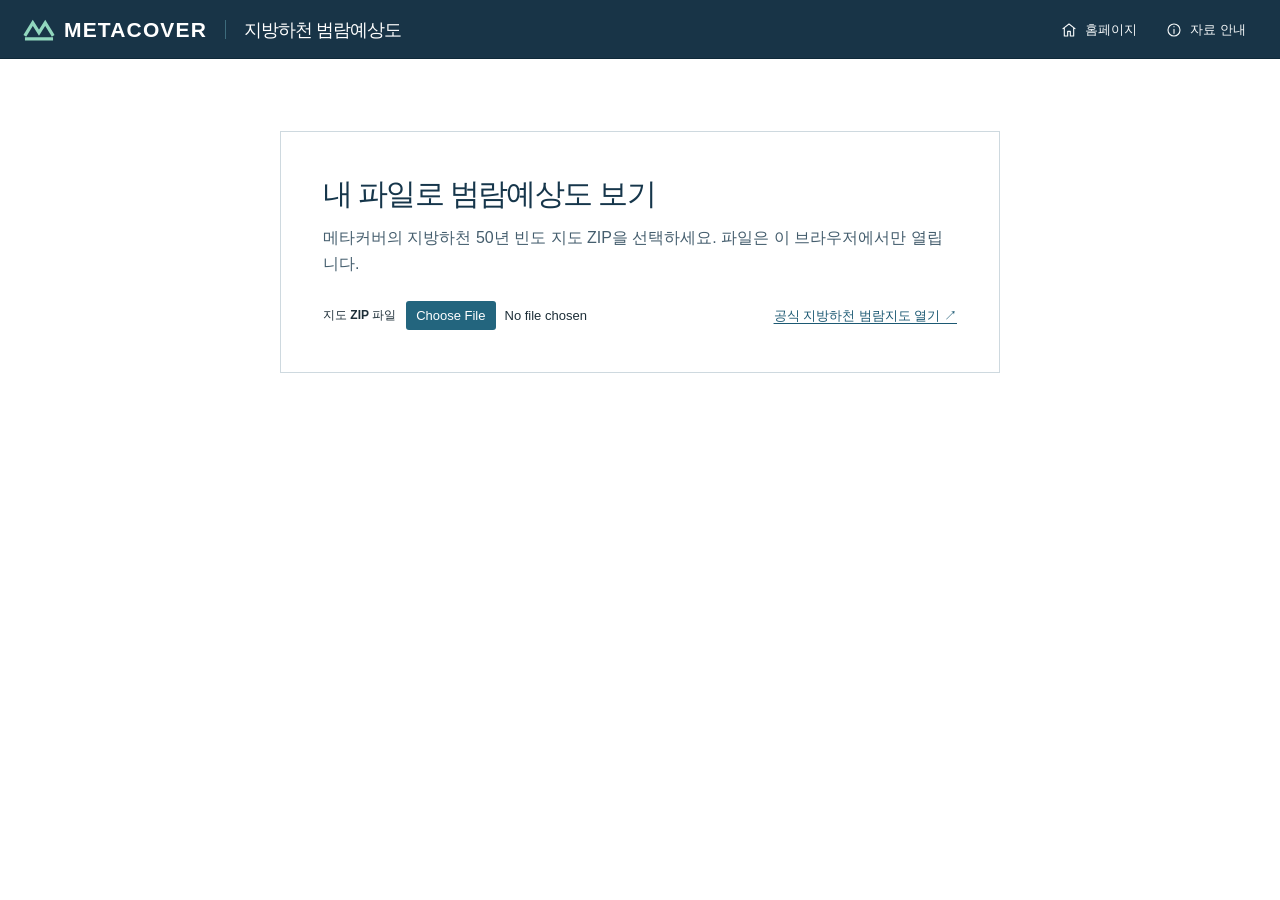
<file: forecast/index.html>
<!doctype html>
<html lang="ko">
<head>
  <meta charset="utf-8">
  <meta name="viewport" content="width=device-width,initial-scale=1,viewport-fit=cover">
  <meta name="theme-color" content="#183447">
  <title>내 파일로 범람예상도 보기 | 메타커버</title>
  <meta name="description" content="오산·수원·용인 지방하천의 50년 빈도 홍수 시나리오에서 예상되는 범람 범위와 침수심을 지도에서 확인하세요.">
  <link rel="stylesheet" href="./forecast.css">
</head>
<body class="river50-active file-required">
  <a class="skip" href="#map">지도로 바로가기</a>
  <header class="mast">
    <a class="brand" id="map-home" href="#river50" aria-label="메타커버 지도 처음으로">
      <svg viewBox="0 0 36 36" aria-hidden="true"><path fill="none" stroke="#91d7be" stroke-linecap="square" stroke-linejoin="miter" stroke-width="3.6" d="m3 23 8-13 7 11 7-11 8 13M4 28h28"/></svg>
      <b>METACOVER</b>
    </a>
    <span class="mast-rule" aria-hidden="true"></span>
    <h1>지방하천 범람예상도</h1>
    <nav aria-label="지도 메뉴">
      <a id="site-home" href="../" class="mast-btn site-home" aria-label="메타커버 홈페이지" title="메타커버 홈페이지"><i data-i="home"></i><span>홈페이지</span></a>
      <button type="button" id="sources" data-nav="sources" class="mast-btn" aria-haspopup="dialog" aria-controls="dialog" aria-label="자료 안내"><i data-i="info"></i><span>자료 안내</span></button>
    </nav>
  </header>
  <section class="file-panel" aria-labelledby="file-title">
    <div class="file-intro">
      <h2 id="file-title">내 파일로 범람예상도 보기</h2>
      <p>메타커버의 지방하천 50년 빈도 지도 ZIP을 선택하세요. 파일은 이 브라우저에서만 열립니다.</p>
    </div>
    <div class="file-tools">
      <div class="file-pick">
        <label for="forecast-file">지도 ZIP 파일</label>
        <input id="forecast-file" type="file" accept=".zip,application/zip">
      </div>
      <a class="official-view" href="https://www.floodmap.go.kr/region/" target="_blank" rel="noopener noreferrer">공식 지방하천 범람지도 열기 ↗</a>
    </div>
    <p class="file-status" id="zip-status" role="status"></p>
  </section>

  <div id="river50-nav" class="river50-nav">
    <span id="river50-scenario">홍수 시나리오 <span>·</span> 50년 빈도</span>
    <div id="river50-picker">
      <label for="river50-district">조회 지역</label>
      <select id="river50-district" disabled><option>불러오는 중</option></select>
    </div>
  </div>
  <main class="workspace">
    <section class="geo" aria-label="범람예상도">
      <div id="map" tabindex="0" role="region" aria-label="50년 빈도 지방하천 범람예상도. 방향키로 이동하고 더하기, 빼기로 확대하거나 축소합니다.">
        <svg id="locator" aria-hidden="true"></svg>
        <div id="tiles" aria-hidden="true"></div>
        <svg id="shapes" aria-label="예상 범람 구역"></svg>
        <div id="pins" aria-hidden="true"></div>
        <div class="top-tools">
          <div class="display-tools">
            <div class="base-switch" role="group" aria-label="배경지도 종류">
              <button type="button" data-basemap="street" aria-pressed="true">일반지도</button>
              <button type="button" data-basemap="satellite" aria-pressed="false">위성영상</button>
            </div>
            <button type="button" id="layer-btn" class="tool" aria-expanded="false" aria-controls="layer-box" aria-label="지도 레이어"><i data-i="layers"></i><span>레이어</span></button>
          </div>
        </div>
        <div class="controls">
          <button type="button" id="fit" title="조회 지역 전체 보기" aria-label="조회 지역 전체 보기"><i data-i="focus"></i></button>
          <div class="zoom">
            <button type="button" id="zin" title="확대" aria-label="지도 확대"><i data-i="plus"></i></button>
            <button type="button" id="zout" title="축소" aria-label="지도 축소"><i data-i="minus"></i></button>
          </div>
        </div>
        <div id="layer-box" class="layer-box" hidden>
          <div class="layer-title"><b>지도 레이어</b><button type="button" id="close-layers" class="iconbtn" aria-label="레이어 닫기"><i data-i="x"></i></button></div>
          <label><input id="forecast-areas" type="checkbox" checked>예상 범람 구역</label>
          <label><input id="check-tiles" type="checkbox" checked>배경지도 표시</label>
        </div>
        <div id="map-popup" hidden></div>
        <div class="map-foot">
          <div class="scaleblock"><span id="scale"></span></div>
          <div class="attribution-box"><span id="basemap-name">배경지도 연결 중</span><span id="attribution"></span></div>
        </div>
      </div>
      <div class="map-key river50-legend" id="river50-legend" hidden>
        <b>50년 빈도 예상 침수심</b>
        <div id="river50-depths"></div>
        <span id="river50-highlight-key" hidden><i aria-hidden="true"></i>범람 위치 강조 · 누르면 확대</span>
      </div>
      <div class="feed-status">
        <i data-i="database"></i>
        <div id="feed-text" role="status">범람예상도를 불러오는 중</div>
        <button type="button" id="retry" title="자료 다시 조회" aria-label="자료 다시 조회"><i data-i="refresh"></i></button>
      </div>
    </section>
  </main>
  <dialog id="dialog" aria-labelledby="modal-title">
    <div class="modal-head"><h2 id="modal-title">범람예상도 자료 안내</h2><button type="button" id="close" aria-label="자료 안내 닫기" class="iconbtn"><i data-i="x"></i></button></div>
    <div id="modal-body"></div>
  </dialog>
  <div id="toast" role="status" hidden></div>
  <script defer src="./map.js"></script>
  <script defer src="./zip.js"></script>
  <script defer src="./forecast.js"></script>
</body>
</html>
</file>
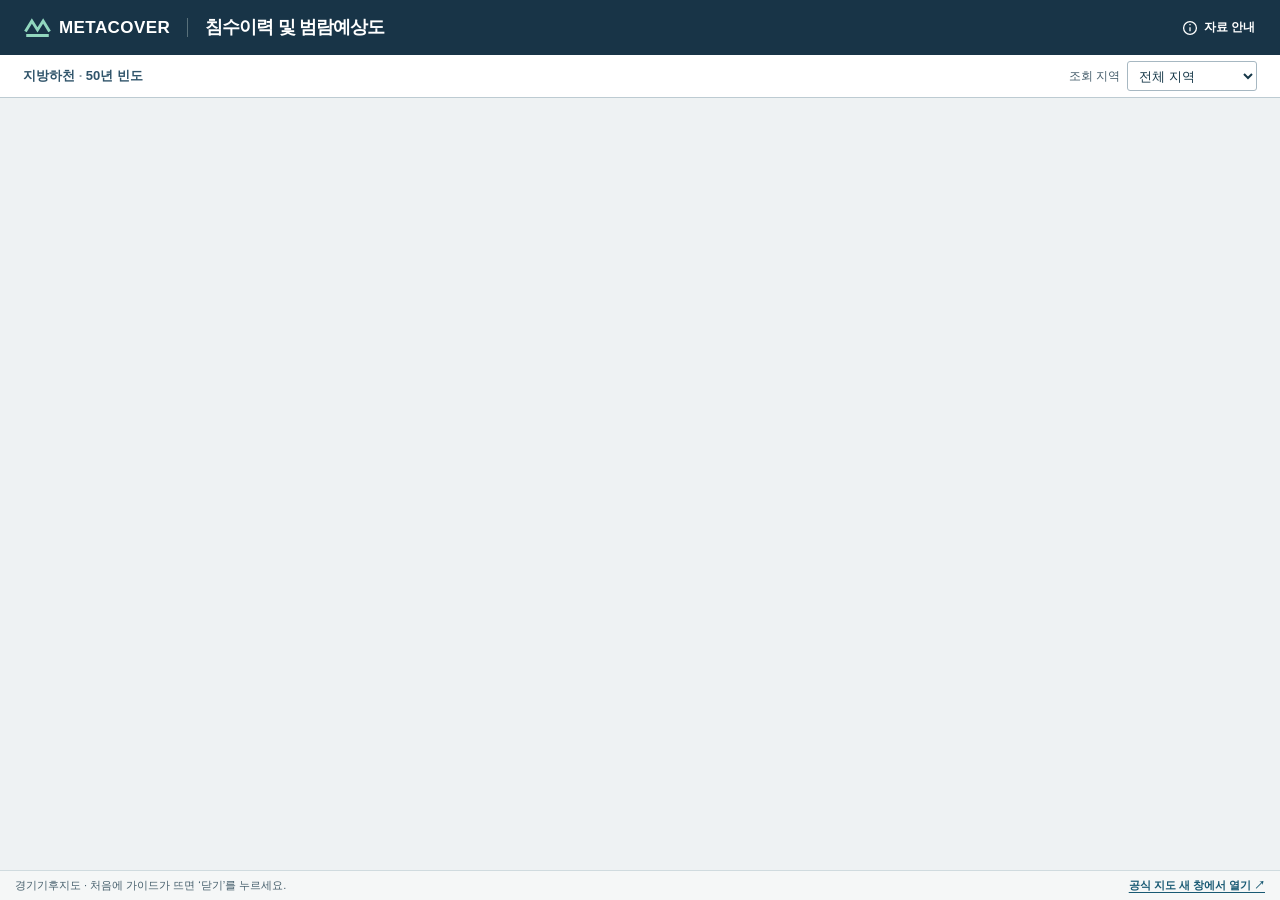
<file: live/index.html>
<!doctype html>
<html lang="ko">
<head>
  <meta charset="utf-8">
  <meta name="viewport" content="width=device-width,initial-scale=1,viewport-fit=cover">
  <meta name="theme-color" content="#183447">
  <meta name="description" content="수원·용인·오산의 지방하천 50년 빈도 범람예상도를 경기기후지도에서 확인하고 지역별 침수 기록을 살펴보세요.">
  <title>침수이력 및 범람예상도 | 메타커버</title>
  <style>
    :root {
      font-family:"Pretendard","Malgun Gothic","Apple SD Gothic Neo","Noto Sans KR",Arial,sans-serif;
      color:#203643;background:#fff;color-scheme:light;word-break:keep-all;
    }
    * { box-sizing:border-box; }
    body { margin:0;min-height:100vh;min-height:100dvh;display:flex;flex-direction:column; }
    h1,h2,h3,p { margin:0; }
    a { color:#185973;text-underline-offset:3px; }
    button,select { font:inherit;color:inherit; }
    button,select,summary { cursor:pointer; }
    :focus-visible { outline:3px solid #e2a134;outline-offset:2px; }
    .skip { position:absolute;z-index:10;top:-80px;left:12px;background:#fff;padding:10px; }
    .skip:focus { top:8px; }
    .mast { flex:none;display:flex;align-items:center;gap:17px;min-height:55px;padding:8px 23px;background:#183447;color:white; }
    .brand { display:inline-flex;gap:7px;align-items:center;color:white;text-decoration:none;font:750 17px/1 Arial,sans-serif;letter-spacing:.025em; }
    .brand svg { width:29px;height:29px; }
    .rule { height:19px;width:1px;background:#58707a; }
    h1 { font-size:18px;line-height:1.3;font-weight:650;letter-spacing:-.05em; }
    .help { margin-left:auto;display:inline-flex;align-items:center;gap:6px;min-height:31px;padding:4px 2px;border:0;background:none;color:white;font-size:12px;font-weight:600; }
    .help svg { width:16px;height:16px; }
    .query { flex:none;display:flex;align-items:center;gap:12px;min-height:43px;padding:5px 23px;border-bottom:1px solid #bdcbd2;background:white; }
    .scenario { font-weight:650;color:#30546a;font-size:13px; }
    .scenario span { color:#899ca7; }
    .place { margin-left:auto;display:flex;align-items:center;gap:7px;color:#465e6c;font-size:12px;white-space:nowrap; }
    .place select { min-width:130px;max-width:48vw;height:30px;padding:2px 7px;border-radius:3px;border:1px solid #a7b8c2;background:#fff;font-size:13px;color:#163849; }
    .viewer { flex:1 0 auto;min-height:730px;width:100%;display:flex;background:#eef2f3; }
    .viewer iframe { display:block;flex:1;align-self:stretch;width:100%;min-height:730px;border:0; }
    .foot { flex:none;display:flex;align-items:center;justify-content:space-between;gap:10px;min-height:30px;padding:4px 15px;border-top:1px solid #d0dbdf;background:#f5f7f7;color:#465f6c;font-size:11px;line-height:1.5; }
    .foot a { white-space:nowrap;font-weight:650; }
    .sr { position:absolute;width:1px;height:1px;overflow:hidden;clip-path:inset(50%);white-space:nowrap; }
    dialog { width:min(440px,calc(100% - 28px));max-height:85dvh;overflow:auto;margin:auto;padding:0;border:1px solid #abc0c6;border-radius:5px;color:#213d4a;box-shadow:0 12px 40px #132e3c36; }
    dialog::backdrop { background:#16303d60; }
    .dialog-head { padding:14px 17px;border-bottom:1px solid #d3dfe2;display:flex;align-items:center;justify-content:space-between; }
    .dialog-head h2 { font-size:18px; }
    .dialog-head button { font-size:12px;padding:5px 9px;border:1px solid #abbfc4;border-radius:3px;background:white; }
    .dialog-body { padding:4px 17px 16px; }
    .dialog-body section { padding:12px 0; }
    .dialog-body section+section { border-top:1px solid #dbe4e6; }
    .dialog-body h3 { font-size:14px;margin-bottom:5px; }
    .dialog-body p,.dialog-body a { font-size:13px;line-height:1.65; }
    @media (max-width:650px) {
      .mast { min-height:46px;gap:8px;padding:5px 10px; }
      .brand { gap:4px;font-size:14px; }.brand svg { width:23px;height:23px; }
      .rule { height:15px; }h1 { font-size:clamp(12px,3.5vw,16px); }
      .help { font-size:11px;gap:4px; }.help svg { width:15px;height:15px; }
      .query { min-height:36px;gap:5px;padding:4px 10px; }.scenario,.place,.place select { font-size:11px; }
      .place { gap:5px; }.place select { min-width:104px;height:27px; }
      .foot { min-height:28px;font-size:10px;gap:6px;padding:4px 8px; }
    }
    @media(max-width:359px){.help span{display:none}.foot .purpose{display:none}}
  </style>
  <script defer src="../official-map.js"></script>
</head>
<body>
  <a class="skip" href="#official-map">공식 지도로 바로가기</a>
  <header class="mast">
    <a href="../" class="brand" aria-label="메타커버 지도 처음으로">
      <svg viewBox="0 0 36 36" aria-hidden="true"><path fill="none" stroke="#91d7be" stroke-width="3.6" d="m3 23 8-13 7 11 7-11 8 13M4 28h28"/></svg>METACOVER
    </a>
    <span class="rule" aria-hidden="true"></span><h1>침수이력 및 범람예상도</h1>
    <button class="help" type="button" id="open-help" aria-haspopup="dialog" aria-controls="help" aria-label="자료 안내">
      <svg viewBox="0 0 20 20" fill="none" stroke="currentColor" stroke-width="1.6" aria-hidden="true"><circle cx="10" cy="10" r="8"/><path d="M10 9v5m0-9v1.5"/></svg><span>자료 안내</span>
    </button>
  </header>
  <div class="query">
    <span class="scenario">지방하천 <span>·</span> 50년 빈도</span>
    <label class="place" for="area">조회 지역
      <select id="area" aria-describedby="area-note">
        <option value="all" data-center="127.12,37.23" data-range="75000">전체 지역</option>
        <option value="osan" data-center="127.0538,37.1620" data-range="13000">오산시</option>
        <option value="paldal" data-center="127.0135,37.2720" data-range="8000">수원시 팔달구</option>
        <option value="gwonseon" data-center="126.9856,37.2612" data-range="14000">수원시 권선구</option>
        <option value="yeongtong" data-center="127.0640,37.2779" data-range="13000">수원시 영통구</option>
        <option value="jangan" data-center="127.0042,37.3157" data-range="10000">수원시 장안구</option>
        <option value="giheung" data-center="127.1232,37.2675" data-range="17000">용인시 기흥구</option>
        <option value="cheoin" data-center="127.2716,37.2199" data-range="41000">용인시 처인구</option>
        <option value="suji" data-center="127.0824,37.3315" data-range="15000">용인시 수지구</option>
      </select>
    </label>
    <span class="sr" id="area-note">지역을 선택하면 경기기후지도가 해당 지역을 중심으로 다시 열립니다.</span>
  </div>
  <main class="viewer" aria-label="경기기후지도 공식 지도">
    <iframe id="official-map" title="경기기후지도 · 지방하천 50년 빈도 · 수원·용인·오산" tabindex="0" allowfullscreen referrerpolicy="strict-origin-when-cross-origin" data-src="https://climate.gg.go.kr/gcs/cmm/selectMainMap.do?lang=kor#climate_rain#rfm_sgg_rgn_41_050&amp;freq=50&amp;center=127.12,37.23&amp;range=75000"></iframe>
  </main>
  <footer class="foot">
    <span>경기기후지도 <span class="purpose">· </span>처음에 가이드가 뜨면 ‘닫기’를 누르세요.</span>
    <a id="open-official" target="_blank" rel="noopener" href="https://climate.gg.go.kr/gcs/cmm/selectMainMap.do?lang=kor#climate_rain#rfm_sgg_rgn_41_050&amp;freq=50&amp;center=127.12,37.23&amp;range=75000">공식 지도 새 창에서 열기 ↗</a>
  </footer>
  <p class="sr" id="map-status" role="status"></p>
  <dialog id="help" aria-labelledby="help-title">
    <header class="dialog-head"><h2 id="help-title">자료 안내</h2><button id="close-help" type="button">닫기</button></header>
    <div class="dialog-body">
      <section><h3>지방하천 범람예상도</h3><p>경기도 경기기후지도의 지방하천 50년 빈도 레이어입니다. 첫 방문에 ‘가이드’가 뜨면 하단의 ‘닫기’를 누르세요. 작은 화면에서는 페이지를 아래로 스크롤하면 보입니다. 예상 침수 범위와 깊이는 공식 지도 안의 범례로 읽을 수 있습니다. 지역을 선택하면 지도 중심이 이동합니다.</p></section>
      <section><h3>과거 침수 발생 기록</h3><p>수원·용인·오산에서 문헌으로 확인된 침수 사례와 기록별 출처를 볼 수 있습니다.</p><a href="../history/">침수 발생 기록 보기 →</a></section>
      <section><h3>개인 지도 파일</h3><p>메타커버 지도 ZIP을 가지고 있다면 내 브라우저에서 범람예상도를 열 수 있습니다.</p><a href="../forecast/">내 파일로 범람예상도 보기 →</a></section>
    </div>
  </dialog>
</body>
</html>
</file>
<file: forecast/forecast.css>
:root {
  --navy: #183447;
  --ink: #1d2e38;
  --muted: #526575;
  --line: #d9e0e5;
  --blue: #185c91;
  --tide: #14766d;
  --paper: #fff;
  --side: clamp(300px, 25vw, 368px);
  font-family: "Pretendard", "Malgun Gothic", "Apple SD Gothic Neo", "Noto Sans KR", Arial, sans-serif;
  color: var(--ink);
  font-synthesis: none;
}
* { box-sizing:border-box }
body { margin:0; background:#fff; height:100vh; height:100dvh; display:flex; flex-direction:column; overflow:hidden; -webkit-text-size-adjust:100% }
button,input,select,textarea { font:inherit; color:inherit }
button { border:0; background:none; cursor:pointer; padding:0; font-weight:600 }
a { color:var(--blue); text-decoration:none }
a:hover { text-decoration:underline }
button:disabled,select:disabled { opacity:.55; cursor:default }
button:focus-visible,a:focus-visible,select:focus-visible,input:focus-visible,textarea:focus-visible,[tabindex]:focus-visible { outline:3px solid #dc9630; outline-offset:2px }
h1,h2,h3,p { margin:0 }
i[data-i] { display:inline-flex; align-items:center; justify-content:center; flex:none; font-style:normal }
i[data-i] svg { width:18px;height:18px;stroke:currentColor;stroke-width:1.7;stroke-linecap:round;stroke-linejoin:round;fill:none }
[hidden] { display:none!important }
.skip { position:absolute; z-index:30; left:12px; top:-80px; background:#fff; padding:10px }
.skip:focus { top:8px }
.mast { flex:none; display:flex; align-items:center; gap:18px; color:#fff; background:var(--navy); height:59px; padding:0 23px; box-shadow:inset 0 -1px #0e2838 }
.brand { display:flex;align-items:center;color:#fff;gap:9px; }
.brand:hover { text-decoration:none }
.brand svg { width:32px;height:32px }
.brand b { font:750 21px/1 Arial,sans-serif; letter-spacing:.055em }
.mast-rule { width:1px;height:19px;background:#5791a0;opacity:.6 }
.mast h1 { font-size:18px;letter-spacing:-.055em; font-weight:650 }
.mast nav { margin-left:auto;display:flex;align-items:center;gap:7px }
.mast-btn { font-size:13px;color:#f4f7f8;display:inline-flex;align-items:center;gap:8px;padding:8px 11px;border-radius:3px }
.mast-btn:hover { background:#294a5b }
.site-home {font-weight:600;white-space:nowrap}
.site-home:hover {text-decoration:none}
.mast-btn i svg { width:16px;height:16px }
.mast-btn b { color:#b9ddd3;font-size:12px;font-variant-numeric:tabular-nums }
.workspace { display:grid; grid-template-columns:var(--side) minmax(0,1fr); min-height:0; flex:1 }
.records { position:relative; display:flex; flex-direction:column;min-height:0;background:#fff;border-right:1px solid #aebbc4; z-index:7 }
.side-heading { padding:23px 20px 17px;display:flex;align-items:center;justify-content:space-between }
h2 { font-size:20px;letter-spacing:-.055em;line-height:1.35 }
.side-heading h2 { font-size:23px;font-weight:730;color:#152d3b }
.filters { flex:none; padding:0 20px 18px }
.field-label,.filter-heading label,.year-line label,.source-choice { font-size:12px;font-weight:700;color:#405160 }
.search { display:flex;align-items:center;gap:9px;padding:0 10px;border:1.5px solid #526e81;border-radius:3px;margin-top:6px;height:39px }
.search i {color:#3b5d74}
.search input { border:0;min-width:0;flex:1;outline:0;font-size:13px;background:transparent }
.search input:focus-visible { outline:0 }
.search:focus-within { box-shadow:0 0 0 2px #97c1dc }
input::placeholder,textarea::placeholder { color:#73838e }
.filter-heading { display:flex;align-items:center;justify-content:space-between;margin:15px 0 6px }
.filter-heading button,.reset { display:inline-flex;align-items:center;gap:4px;font-size:11px;color:#476478 }
.filter-heading button:hover,.reset:hover { text-decoration:underline }
.filter-heading svg,.reset i[data-i] svg { width:13px;height:13px }
.pair { display:grid;grid-template-columns:1fr 1fr;gap:6px }
select { appearance:auto;cursor:pointer;border:1px solid #b8c6cf;border-radius:3px;height:34px;padding:0 6px;background:#fff;font-size:12px;min-width:0;max-width:100% }
.pair select {width:100%}
.year-line { display:flex;align-items:center;gap:10px;margin-top:11px }
.year-line select { width:96px; height:31px }
.reset { margin-left:auto;white-space:nowrap }
.list-head { padding:10px 20px;display:flex;align-items:center;justify-content:space-between;border-top:1px solid #cbd6dc;border-bottom:1px solid #dce3e6;background:#f1f4f5 }
.list-head h3 { font-size:14px;letter-spacing:-.04em }
.list-head h3 span { margin-left:3px;color:var(--blue);font-size:14px;font-variant-numeric:tabular-nums }
.list-head>span {font-size:11px;color:#576b78}
.record-list {overflow-y:auto;min-height:0;flex:1;scrollbar-width:thin}
.record { width:100%;display:grid;grid-template-columns:24px 1fr 12px;gap:10px;align-items:start;text-align:left;padding:16px 19px 15px;background:#fff;border-bottom:1px solid #e0e6e9; }
.record:hover { background:#f3f7f9 }
.record.on { background:#edf5fa;box-shadow:inset 3px 0 var(--blue) }
.record-num { width:23px;height:23px;display:grid;place-items:center;background:#255c84;color:#fff;border-radius:50%;font:600 11px/1 Arial,sans-serif; }
.record-num.is-saved { background:#98601c }
.record-copy { display:block;min-width:0 }
.record-title { display:block;font-size:15px;letter-spacing:-.045em;line-height:1.45;font-weight:700 }
.record-loc,.record-date {display:block;font-size:11px;font-weight:400;line-height:1.55;margin-top:3px;color:#526674}
.record-date {font-size:10.5px;color:#647581}
.record .arr {color:#687e8a;line-height:21px;font-size:17px}
.side-foot {flex:none;border-top:1px solid #d7dfe2;padding:12px 19px;display:flex;align-items:flex-start;gap:7px;color:#546777;background:#fafbfb;font-size:11px;line-height:1.6;word-break:keep-all}
.side-foot i[data-i] svg {width:14px;height:14px;margin-top:2px}
.drawer-close { display:none!important }
.geo { display:flex;flex-direction:column;min-width:0;min-height:0;background:#edf1eb;position:relative }
#map { position:relative;isolation:isolate;overflow:hidden;flex:1;min-height:0;touch-action:none;cursor:grab;background:#e9eee8 }
#map.dragging { cursor:grabbing }
#locator,#tiles,#shapes,#pins {position:absolute;inset:0;width:100%;height:100%;pointer-events:none}
#tiles {overflow:hidden}
#tiles img {position:absolute;max-width:none;user-select:none}
#tiles canvas {position:absolute;inset:0;width:100%;height:100%;pointer-events:none}
#shapes path {fill:#00877c;fill-opacity:.25;stroke:#006c66;stroke-width:1.5;pointer-events:visiblePainted;cursor:pointer}
.top-tools {position:absolute;left:14px;right:14px;top:13px;display:flex;align-items:flex-start;justify-content:space-between;gap:7px;pointer-events:none;z-index:6}
.location-tools,.display-tools,.base-switch {display:flex;align-items:center;gap:7px}
.location-tools,.display-tools,.controls,.layer-box,.map-foot a {pointer-events:auto}
.tool,.base-switch,.controls button,.layer-box,#map-popup {background:#fff;border:1px solid #aebbc4;box-shadow:0 1px 4px #23374425;border-radius:3px}
.tool {height:35px;padding:0 10px;display:inline-flex;align-items:center;justify-content:center;gap:6px;font-size:12px}
.tool:hover,.controls button:hover,.base-switch button:hover,.iconbtn:hover {background:#eaf1f4}
.tool i[data-i] svg {width:16px;height:16px}
#catalog-toggle {width:35px;padding:0}
#catalog-toggle>span {display:none}
.current-region {font-weight:400}
.current-region .sep {font-style:normal;color:#748592;font-size:15px}
.current-region i[data-i=down] svg {width:12px;height:12px}
.current-region b {font-size:12px}
.base-switch {height:35px;padding:2px;gap:1px}
.base-switch button {padding:0 11px;height:29px;min-width:60px;border-radius:2px;font-size:12px;color:#445868}
.base-switch button[aria-pressed=true],.base-switch button.active {background:#24465b;color:#fff}
#layer-btn[aria-expanded=true] {background:#e6f0f5;border-color:#63839b}
.controls {position:absolute;right:14px;top:65px;display:grid;gap:7px;z-index:5}
.controls button {display:grid;place-items:center;width:35px;height:35px}
.controls i svg {width:16px;height:16px}
.zoom {box-shadow:0 1px 4px #23374425}
.zoom button {border-radius:3px 3px 0 0;box-shadow:none}
.zoom button+button {border-radius:0 0 3px 3px;border-top:0}
.layer-box {position:absolute;right:14px;top:54px;width:235px;max-width:calc(100% - 28px);padding:0 12px 13px;cursor:auto;z-index:9}
.layer-title {display:flex;align-items:center;justify-content:space-between;border-bottom:1px solid var(--line);height:39px;margin-bottom:5px;font-size:13px}
.layer-box label {display:flex;align-items:center;gap:6px;min-height:31px;font-size:12px}
.layer-box input {accent-color:var(--blue);margin:0 3px 0 0}
.layer-box label.source-choice {display:block;margin-top:7px;padding-top:10px;border-top:1px solid var(--line)}
.source-choice select {display:block;margin-top:5px;width:100%}
.pin {position:absolute;transform:translate(-50%,-100%);pointer-events:auto;padding:0 0 4px;z-index:1}
.pin>span {position:relative;display:grid;place-items:center;width:30px;height:30px;transform:rotate(-45deg);border-radius:13px 13px 13px 2px;background:#215d88;color:#fff;border:2px solid white;box-shadow:0 1px 4px #26353d80}
.pin b {transform:rotate(45deg);font:700 12px/1 Arial,sans-serif}
.pin.saved>span {background:#98601c}
.pin.selected>span {outline:3px solid #79badb;background:#103e64}
.pin:hover,.pin:focus,.pin.selected {z-index:2}
.pin-label {position:absolute;left:50%;top:98%;transform:translateX(-50%);pointer-events:none;white-space:nowrap;color:#1e394c;background:#fffffff0;border:1px solid #c6cfd1;padding:2px 5px;border-radius:2px;font-size:10px;font-weight:700;text-shadow:0 0 3px white}
.map-foot {position:absolute;bottom:3px;left:13px;right:3px;display:flex;align-items:end;justify-content:space-between;gap:6px;pointer-events:none;font:10px/1.3 Arial,"Malgun Gothic",sans-serif;color:#30434c}
.scaleblock {flex:none}.map-foot #scale {min-width:24px;display:block;border:1px solid #52646e;border-top:0;text-align:center;background:#ffffffdb;font-size:10px}
.attribution-box {display:flex;align-items:center;gap:5px;background:#ffffffef;padding:2px 4px;flex-wrap:wrap;justify-content:flex-end;text-align:right}
#basemap-name {font-size:10px}
.map-foot a,.map-foot #attribution {color:#234856;pointer-events:auto}
.map-key {flex:none;display:flex;align-items:center;gap:17px;background:#fff;border-top:1px solid #cbd4d9;padding:0 15px;min-height:32px;font-size:11px;line-height:1.3}
.map-key>b {font-weight:750}
.map-key span {display:inline-flex;align-items:center;gap:5px}
.legend-dot,.legend-saved {display:inline-block;width:9px;height:9px;border-radius:50%;background:#215d88}
.legend-saved {background:#98601c}
.legend-area {display:inline-block;width:13px;height:10px;border:1px solid #006e68;background:#b7dbd4}
.feed-status {flex:none;display:flex;align-items:center;gap:7px;padding:5px 12px;min-height:28px;background:#f4f6f6;border-top:1px solid #dfe5e7;font-size:11px;line-height:1.4;color:#4e6271;word-break:keep-all}
.feed-status i[data-i] svg {width:13px;height:13px}
.feed-status button {display:grid;place-items:center;margin-left:auto;padding:3px}
#map-popup {position:absolute;bottom:29px;left:14px;width:min(360px,calc(100% - 28px));padding:15px;z-index:5;cursor:default;border-top:3px solid #2f668a}
#map-popup strong {display:block;font-size:17px;letter-spacing:-.045em;padding-right:21px}
#map-popup small {display:block;font-size:11px;color:var(--muted);margin:5px 0 11px;line-height:1.55}
.pop-actions,.modal-actions {display:flex;align-items:center;gap:6px;flex-wrap:wrap}
.pop-actions button,.pop-actions a {font-size:11px}
.pop-close {position:absolute;right:5px;top:4px;font-size:20px}
.outlined,.softbtn,.primary,.iconbtn {display:inline-flex;align-items:center;justify-content:center;gap:6px}
.outlined,.softbtn,.primary {padding:6px 10px;min-height:29px;border:1px solid #bccbd3;border-radius:3px;background:#fff;color:#24485f;font-size:12px;font-weight:650}
.softbtn {background:#eef4f6;border-color:#b7cbd7}
.primary {background:#204f70;color:#fff;border-color:#204f70}
.primary:hover {background:#123c58}.outlined:hover,.softbtn:hover {background:#e6eff3}
.iconbtn {width:30px;height:30px;border-radius:3px}
.empty {padding:21px 18px;font-size:13px;color:var(--muted);line-height:1.65}
dialog {padding:0;width:515px;max-width:min(94vw,560px);max-height:88dvh;border:1px solid #b1c0c8;border-radius:4px;background:#fff;color:var(--ink);box-shadow:0 10px 45px #10273738}
dialog::backdrop {background:#10283868}
.modal-head {padding:12px 18px;display:flex;align-items:center;justify-content:space-between;border-bottom:1px solid #d1dce1;background:#f7f9fa}
.modal-head h2 {font-size:18px}
#modal-body {padding:17px 20px;max-height:calc(85dvh - 60px);overflow:auto;font-size:13px;line-height:1.75;word-break:keep-all}
.modal-block+.modal-block {margin-top:14px;padding-top:13px;border-top:1px solid var(--line)}
.modal-block h3 {font-size:14px;margin-bottom:4px}
.modal-block p {color:#435767}
.sourcelink {display:inline-block;color:#175b8a;text-decoration:underline;text-underline-offset:2px;font-weight:600;font-size:12px;margin:4px 0}
.detail-meta {font-size:12px;color:#546b78;margin-bottom:12px}
.detail-links {display:flex;gap:17px;flex-wrap:wrap}
.check-note {border-left:3px solid #5e849b;background:#edf3f5;padding:10px 12px;margin:14px 0}
.modal-actions {justify-content:flex-end;margin-top:17px}
.saved-row {padding:11px 0;border-bottom:1px solid #d9e2e5}
.saved-row header {display:flex;align-items:center;gap:7px}
.saved-row header strong {margin-right:auto}
.saved-row p {font-size:12px;color:var(--muted)}
.saved-row textarea,.region-input {width:100%;border:1px solid #b6c5ce;border-radius:3px;background:white;padding:8px;font-size:13px}
.saved-row textarea {min-height:46px;resize:vertical;display:block}
.source-select select {display:block;margin-top:6px}
.lookup-results {margin:9px 0;max-height:38vh;overflow:auto}
.lookup-row {width:100%;text-align:left;padding:9px 6px;border-bottom:1px solid var(--line)}
.lookup-row:hover {background:#eef5f8}
#toast {position:fixed;bottom:28px;left:50%;transform:translateX(-50%);z-index:25;padding:9px 14px;background:#183747;color:#fff;border-radius:3px;font-size:12px;text-align:center}
body.catalog-closed .workspace {grid-template-columns:minmax(0,1fr)}
body.catalog-closed .records {display:none}
@media(max-width:900px) {
  :root {--side:285px}
  .mast {padding:0 16px}
  .top-tools {left:9px;right:9px}.tool {padding:0 7px}.location-tools,.display-tools {gap:4px}
  .side-heading {padding:17px 16px 13px}.filters {padding:0 16px 14px}.record {padding:13px 15px}
}
@media(max-width:700px) {
  .mast {height:49px;gap:9px;padding:0 11px}.mast nav {gap:1px}
  .brand {gap:4px}.brand svg {width:24px;height:24px}.brand b {font-size:14px}.mast h1 {font-size:15px}.mast-rule {height:15px}
  .mast-btn {gap:3px;padding:8px 6px}.mast-btn span {display:none}
  .workspace,body.catalog-closed .workspace {position:relative;display:flex;flex-direction:column}
  .geo {flex:1;width:100%;min-height:0}
  .records,body.catalog-closed .records {display:none}
  body.catalog-mobile-open .records {display:flex;position:absolute;left:0;right:0;bottom:0;max-height:74%;border:0;border-top:3px solid #2a556f;box-shadow:0 -4px 15px #1e33482b;z-index:10}
  .drawer-close {display:inline-flex!important}
  .side-heading {padding:7px 14px 4px}.side-heading h2 {font-size:18px}
  .filters {padding:0 14px 9px}.field-label {display:none}.search{height:34px;margin-top:2px}.filter-heading {margin-top:8px}.year-line {margin-top:6px}
  .record-list {flex:auto}.list-head {padding:8px 14px}.record {padding:10px 15px}.side-foot {display:none}
  .top-tools {left:6px;right:6px;top:7px;gap:2px}
  .tool,.base-switch {height:33px}.base-switch button{height:27px;min-width:0;padding:0 7px;font-size:11px}
  #catalog-toggle {width:auto;padding:0 6px;gap:4px}#catalog-toggle span {display:inline;font-size:11px}.current-region {padding:0 6px;gap:3px}
  .current-region #province,.current-region .sep,.current-region i[data-i=pin] {display:none}.current-region b {max-width:21vw;overflow:hidden;text-overflow:ellipsis;white-space:nowrap;font-size:11px}
  #layer-btn>span {display:none}.location-tools,.display-tools{gap:3px}
  .controls {right:7px;top:52px}.layer-box {top:44px;right:7px}
  #map-popup {left:8px;bottom:33px;width:calc(100% - 16px);padding:12px}
  .map-key {min-height:28px;gap:10px;padding:5px 9px;font-size:10px}
  .feed-status {font-size:10px;min-height:25px;padding:3px 7px}
  .map-foot {left:7px}.attribution-box {max-width:75%;font-size:9px;gap:3px}#basemap-name {font-size:9px}
}
@media(max-height:610px) and (min-width:701px) {
  .side-heading {padding-top:10px;padding-bottom:8px}.filters {padding-bottom:8px}.filter-heading {margin-top:7px}.side-foot {display:none}
}
@media print {
  body {height:auto;overflow:visible}.mast {background:white;color:#000}.brand b,.mast h1{color:#000}.mast nav,.filters,.controls,.top-tools,.feed-status button {display:none}.workspace {height:70vh}.map-foot a {color:#000}
}

#map.google-visible .map-foot {bottom:28px}
#map.google-visible #map-popup {bottom:56px}
.map-provider-setting {display:flex;align-items:center;justify-content:space-between;gap:10px;border-top:1px solid var(--line);margin-top:10px;padding-top:10px;font-size:12px;color:#42586b}
.map-provider-setting button,.feed-status :is(#history-alternative,#api-area) {height:auto;width:auto;color:#165a83;background:white;border:1px solid #bbcbd5;border-radius:3px;padding:4px 7px;line-height:1.4;font-size:12px;white-space:nowrap}
.google-settings-form {display:grid;gap:10px;margin-top:18px}
.google-settings-form label {font-size:13px;font-weight:700}
.google-settings-form input {width:100%;padding:10px;border:1px solid #7a97aa;border-radius:3px;font:inherit}
.google-settings-form p {margin:0}
.google-settings-form .primary {justify-self:start}
.google-status-note {color:#395f75;font-size:13px}
.google-status-note:empty {display:none}
@media(max-width:700px){.feed-status :is(#history-alternative,#api-area){font-size:10px}.feed-status #feed-text{min-width:0}}

.river50-nav {display:flex;align-items:center;gap:18px;flex:none;min-height:45px;padding:0 23px;background:white;border-bottom:1px solid #cbd6dc}
.river50-nav a {display:flex;align-items:center;min-height:43px;border-bottom:3px solid transparent;padding:3px 0 0;color:#526575;font-size:13px;font-weight:650;white-space:nowrap}
.river50-nav a[aria-current="page"] {color:#184b6c;border-bottom-color:#24678c}
.river50-nav a:hover {color:#184b6c;text-decoration:none}
#river50-scenario {font-size:13px;font-weight:650;color:#2e5269}
#river50-scenario span {color:#8a9ba5}
#river50-picker {display:flex;align-items:center;gap:7px;margin-left:auto;min-width:0}
#river50-picker label {color:#526575;font-size:12px;white-space:nowrap}
#river50-district {height:31px;max-width:min(48vw,265px)}
.river50-active .workspace {grid-template-columns:minmax(0,1fr)}
body.river50-active .records,.river50-active .location-tools,.river50-active button[data-nav="saved"],.river50-active #layer-box label:has(#check-cases),.river50-active #layer-box label:has(#check-areas),.river50-active #layer-box label.source-choice {display:none}
.river50-active .display-tools {margin-left:auto}
.river50-legend {flex-wrap:wrap;gap:5px 13px;padding-block:5px}
.river50-legend>b {white-space:nowrap}
#river50-highlight-key {display:inline-flex;align-items:center;gap:5px;color:#6d2445;white-space:nowrap}
#river50-highlight-key i {display:inline-block;width:16px;height:10px;border:2px solid #af2050;border-radius:7px 4px;transform:rotate(-14deg)}
#river50-depths {display:flex;flex-wrap:wrap;gap:4px 15px}
#river50-depths i {width:13px;height:10px;display:inline-block;border:1px solid #394c5d55}
@media(max-width:700px) {
  .river50-nav {gap:11px;flex-wrap:wrap;padding:0 9px;min-height:36px}
  .river50-nav a {min-height:36px;font-size:11px}
  #river50-picker {gap:4px}
  #river50-picker label {font-size:10px}
  #river50-district {height:27px;font-size:11px}
  .river50-legend {gap:8px}
  #river50-depths {gap:3px 9px}
}
@media(max-width:450px) {
  .river50-active .river50-nav {flex-wrap:nowrap;gap:7px}
  #river50-scenario {font-size:11px}
  .river50-active .river50-legend {height:auto;flex-wrap:wrap;row-gap:4px;padding-block:6px}
  #river50-district {max-width:45vw}
  .river50-active .mast {gap:6px}
  .river50-active .mast h1 {font-size:14px;white-space:nowrap}
}

body.file-required .workspace, body.file-required #river50-nav {display:none}
.file-panel {margin:0 auto;flex:none;max-width:100%;width:100%;background:white;border-bottom:1px solid #ced9df;padding:9px 24px}
.file-intro {display:none}
.file-required .file-panel {width:min(720px,calc(100% - 32px));margin:clamp(24px,8vh,86px) auto;padding:clamp(18px,4vw,42px);border:1px solid #ced9df}
.file-required .file-intro {display:block}
.file-intro h2 {font-size:clamp(22px,4vw,30px);margin:0 0 10px;color:#16364b}
.file-intro p {margin:0 0 24px;color:#455e6e;line-height:1.65}
.file-tools {display:flex;align-items:center;justify-content:space-between;gap:9px 20px;flex-wrap:wrap}
.file-pick {display:flex;align-items:center;flex-wrap:wrap;gap:4px 10px;min-width:0}
.file-pick label {font-size:12px;font-weight:700}
.file-pick input {font:inherit;font-size:13px;max-width:100%;cursor:pointer;height:auto;background:none;padding:0;border:0}
.file-pick input::file-selector-button {font:inherit;color:#fff;background:#23657e;border:0;border-radius:3px;padding:7px 10px;margin-right:9px;cursor:pointer}
.official-view {font-size:13px;color:#1c5973;font-weight:650;text-decoration:underline;text-underline-offset:3px}
.file-status {margin:6px 0 0;font-size:12px;color:#234a64}
.file-status:empty {display:none}
@media(max-width:600px){.file-panel{padding:5px 10px}.file-tools{gap:4px}.file-required .file-tools{gap:16px}.file-pick input{max-width:220px}}
</file>
